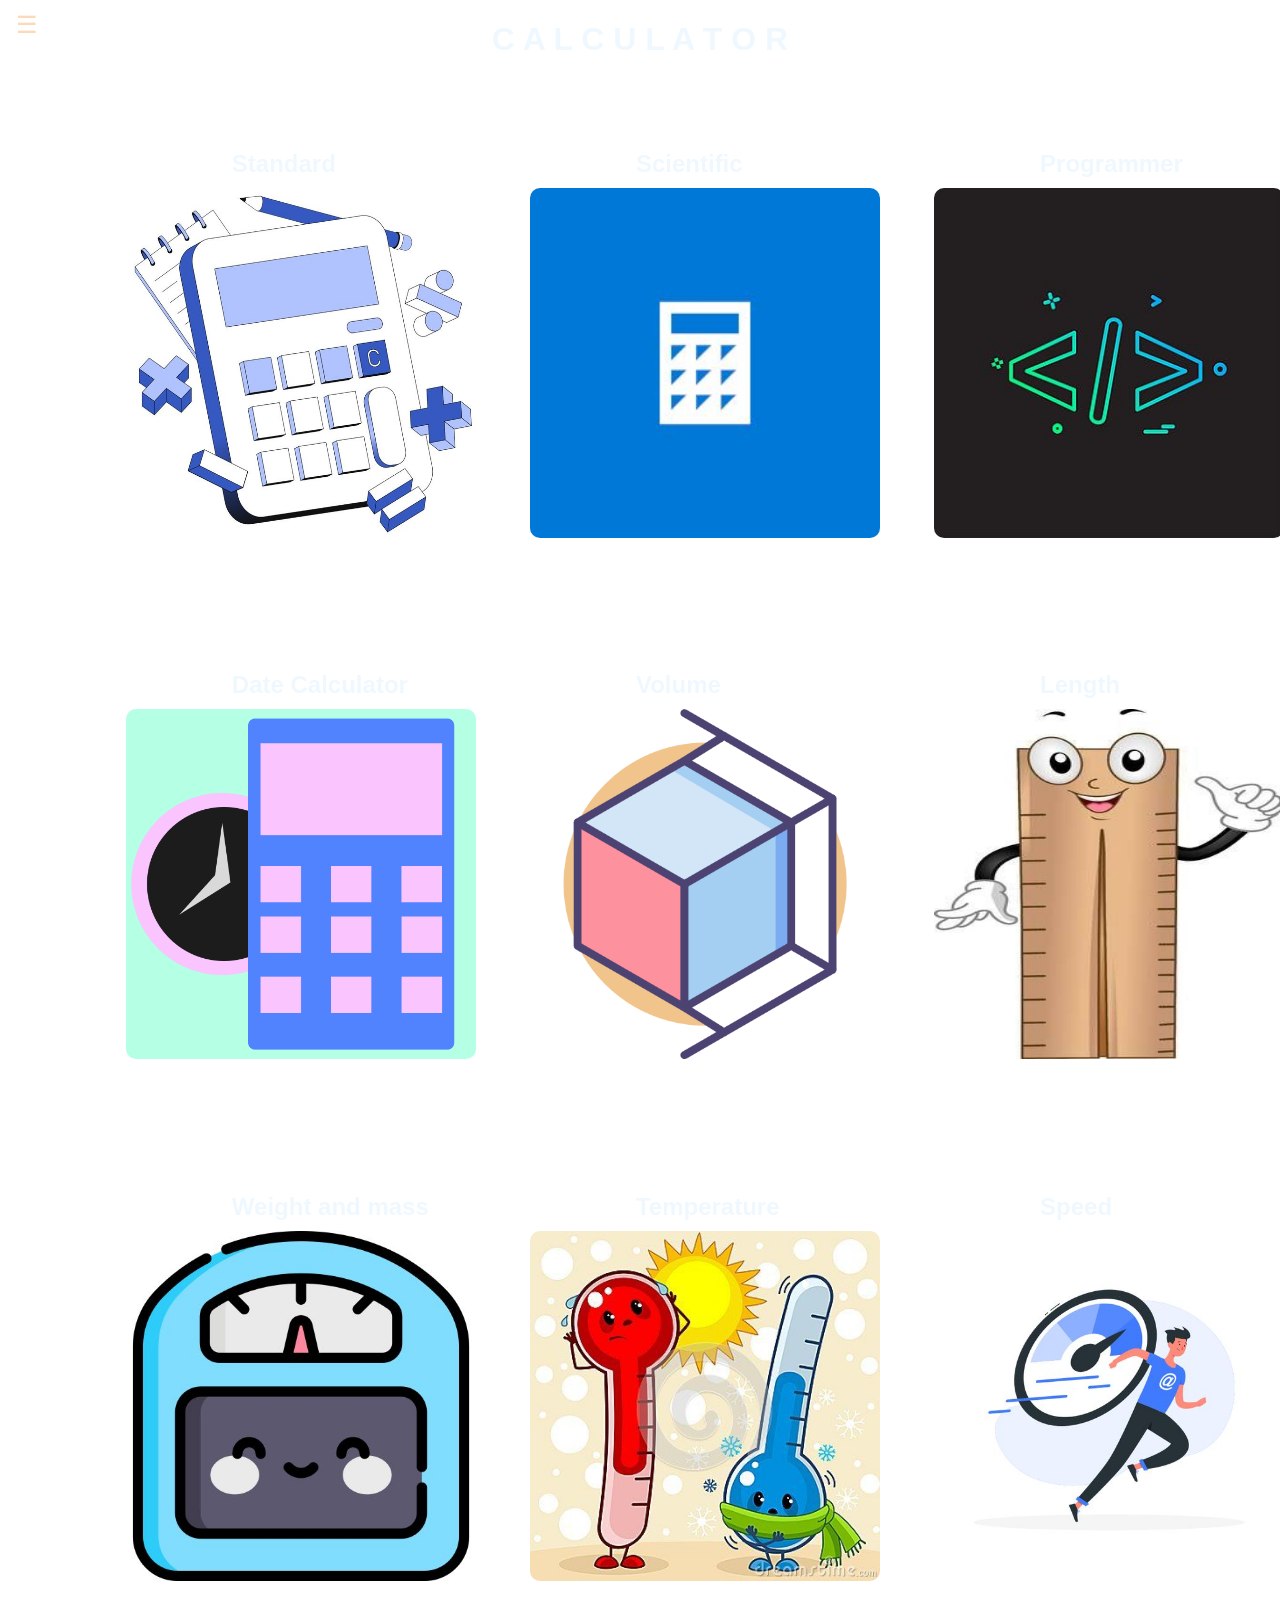
<file: index.html>
<!DOCTYPE html>
<html lang="en">
<head>
    <meta charset="UTF-8">
    <meta name="viewport" content="width=device-width, initial-scale=1.0">
    <title>Sliding Dashboard</title>
    <link rel="stylesheet" href="Style.css">
</head>
<body>
    <h1 class="Head1">
        <center>
            <span id="C" class="bright-letter">C</span>
            <span id="A" class="bright-letter">A</span>
            <span id="L1" class="bright-letter">L</span>
            <span id="C2" class="bright-letter">C</span>
            <span id="U" class="bright-letter">U</span>
            <span id="L2" class="bright-letter">L</span>
            <span id="A2" class="bright-letter">A</span>
            <span id="T" class="bright-letter">T</span>
            <span id="O" class="bright-letter">O</span>
            <span id="R" class="bright-letter">R</span>
        </center>
    </h1>
    <div class="dashboard">
        <button class="toggle-btn" onclick="toggleDashboard()">☰</button>
        <div class="sidebar" id="sidebar">
            <br><br><br>
            <h2>Calculator</h2>
            <a href="#">Standard</a>
            <a href="#">Scientific</a>
            <a href="#">Programmer</a>
            <a href="#">Date Calculator</a>
            <h2>Converter</h2>
            <a href="#">Volume</a>
            <a href="#">Length</a>
            <a href="#">Weight and mass</a>
            <a href="#">Temperature</a>
            <a href="#">Speed</a>
            <hr>
            <a class="help" href="#">Help</a>
        </div>
        <div class="content">
            <br><br><br>
            <div class="container">
                <h2>Standard</h2>
                <a href="standard-calculator.html"><img src="StandardCalculator.jpg" alt=""></a>
            </div>
            <div class="container">
                <h2>Scientific</h2>
                <a href="Scientific-calculator.html"><img src="Scientific-Calculator.jpg" alt=""></a>
            </div>
            <div class="container">
                <h2>Programmer</h2>
                <a href="Program-calculator.html"><img src="Program-calculator.jpg" alt=""></a>
            </div>
            <div class="container">
                <h2>Date Calculator</h2>
                <a href="Date-calculator.html"><img src="Group 11.png" alt=""></a>
            </div>
            <div class="container">
                <h2>Volume</h2>
                <a href="volume-measurement.html"><img src="volume-measurement.png" alt=""></a>
            </div>
            <div class="container">
                <h2>Length</h2>
                <a href="length.html"><img src="le.jpg" alt=""></a>
            </div>
            <div class="container">
                <h2>Weight and mass</h2>
                <a href="weight.html"><img src="wieght.jpg" alt=""></a>
            </div>
            <div class="container">
                <h2>Temperature</h2>
                <a href="temperature.html"><img src="temp.jpg" alt="temp"></a>
            </div>
            <div class="container">
                <h2>Speed</h2>
                <a href="speed.html"><img src="speed.jpeg" alt="speed"></a>
            </div>
        </div>
    </div>
    <script src="Script.js"></script>
</body>
</html>
</file>
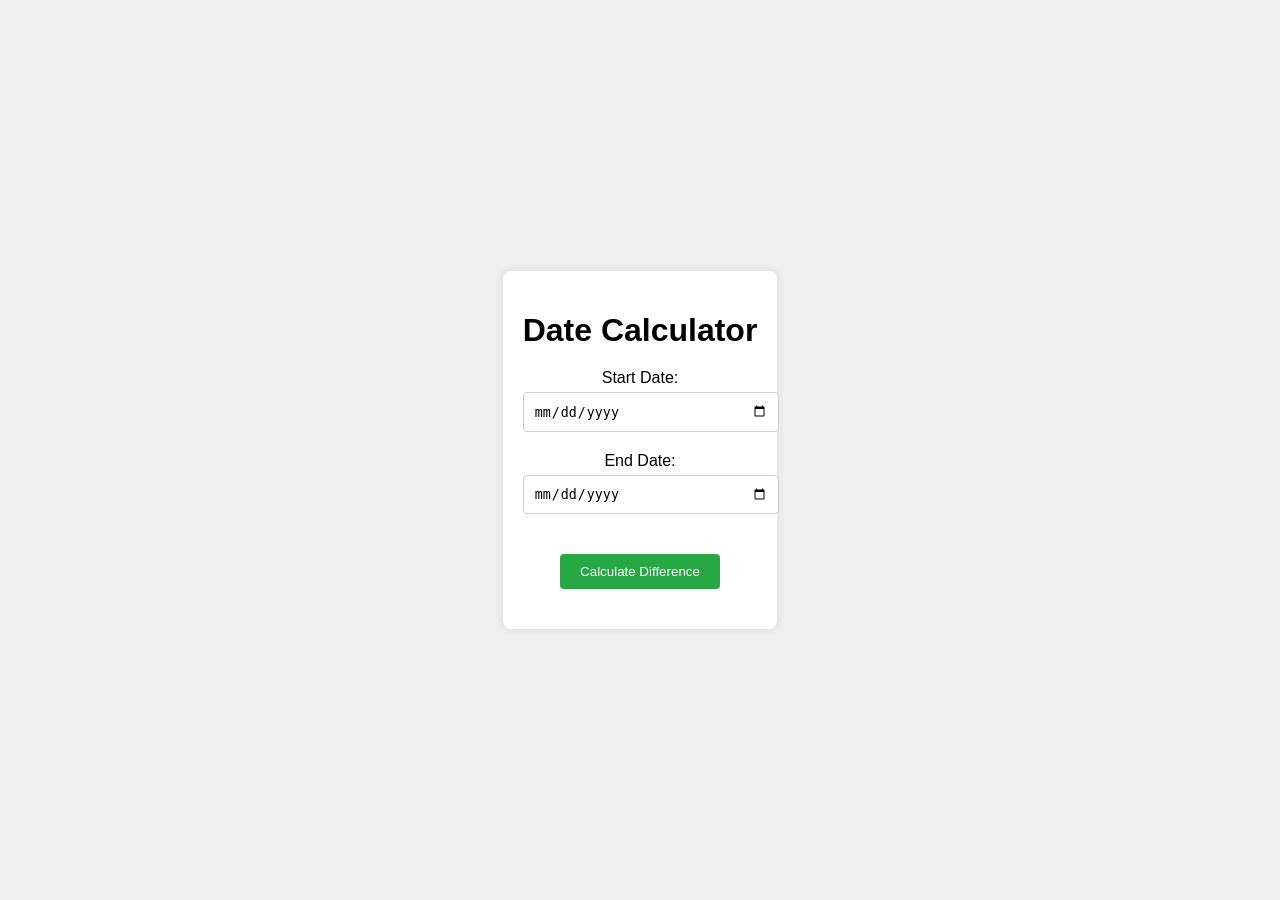
<file: Date-calculator.html>
<!DOCTYPE html>
<html lang="en">
<head>
    <meta charset="UTF-8">
    <meta name="viewport" content="width=device-width, initial-scale=1.0">
    <title>Date Calculator</title>
    <style>
        body {
            font-family: Arial, sans-serif;
            background-color: #f0f0f0;
            display: flex;
            justify-content: center;
            align-items: center;
            height: 100vh;
            margin: 0;
        }

        .container {
            background-color: white;
            padding: 20px;
            border-radius: 8px;
            box-shadow: 0 0 10px rgba(0, 0, 0, 0.1);
            text-align: center;
        }

        h1 {
            margin-bottom: 20px;
        }

        .date-inputs {
            margin-bottom: 20px;
        }

        label {
            display: block;
            margin-bottom: 5px;
        }

        input[type="date"] {
            padding: 10px;
            margin-bottom: 20px;
            width: 100%;
            border: 1px solid #ccc;
            border-radius: 4px;
        }

        button {
            padding: 10px 20px;
            background-color: #28a745;
            color: white;
            border: none;
            border-radius: 4px;
            cursor: pointer;
        }

        button:hover {
            background-color: #218838;
        }

        p {
            margin-top: 20px;
            font-size: 1.2em;
        }
    </style>
</head>
<body>
    <div class="container">
        <h1>Date Calculator</h1>
        <div class="date-inputs">
            <label for="date1">Start Date:</label>
            <input type="date" id="date1">
            
            <label for="date2">End Date:</label>
            <input type="date" id="date2">
        </div>
        <button onclick="calculateDifference()">Calculate Difference</button>
        <p id="result"></p>
    </div>

    <script>
        function calculateDifference() {
            const date1 = new Date(document.getElementById('date1').value);
            const date2 = new Date(document.getElementById('date2').value);

            if (!date1 || !date2) {
                alert("Please select both dates");
                return;
            }

            const timeDifference = date2.getTime() - date1.getTime();
            const dayDifference = timeDifference / (1000 * 3600 * 24);

            document.getElementById('result').textContent = `Difference: ${dayDifference} days`;
        }
    </script>
</body>
</html>
</file>
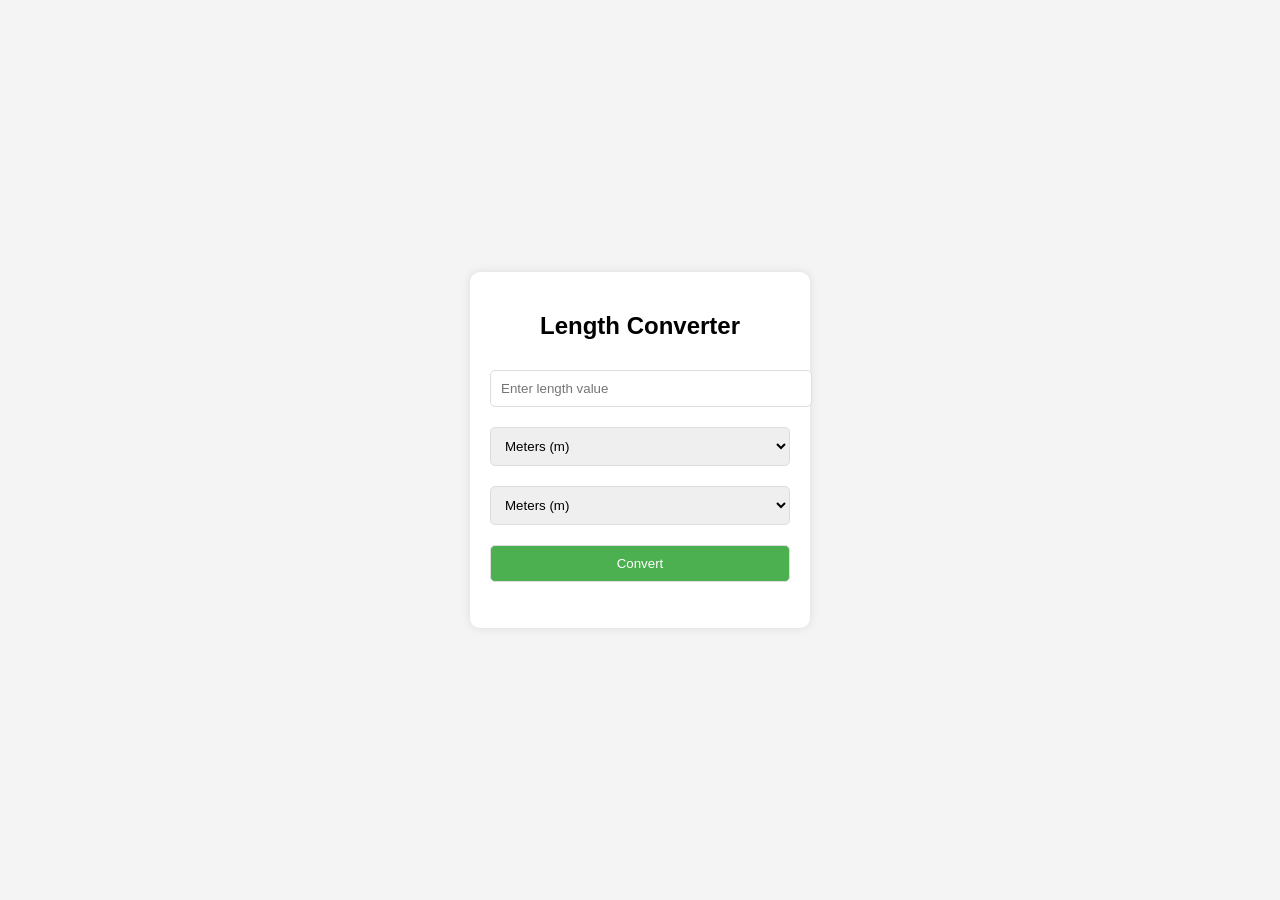
<file: length.html>
<!DOCTYPE html>
<html lang="en">
<head>
    <meta charset="UTF-8">
    <meta name="viewport" content="width=device-width, initial-scale=1.0">
    <title>Length Converter</title>
    <style>
        body {
            font-family: Arial, sans-serif;
            background-color: #f4f4f4;
            display: flex;
            justify-content: center;
            align-items: center;
            height: 100vh;
            margin: 0;
        }
        .converter {
            background-color: #fff;
            padding: 20px;
            border-radius: 10px;
            box-shadow: 0 0 10px rgba(0, 0, 0, 0.1);
            width: 300px;
            text-align: center;
        }
        input, select, button {
            margin: 10px 0;
            padding: 10px;
            width: 100%;
            border: 1px solid #ddd;
            border-radius: 5px;
        }
        button {
            background-color: #4CAF50;
            color: white;
            cursor: pointer;
        }
        button:hover {
            background-color: #45a049;
        }
    </style>
</head>
<body>

<div class="converter">
    <h2>Length Converter</h2>
    <input type="number" id="value" placeholder="Enter length value">
    <select id="fromUnit">
        <option value="m">Meters (m)</option>
        <option value="km">Kilometers (km)</option>
        <option value="cm">Centimeters (cm)</option>
        <option value="mm">Millimeters (mm)</option>
        <option value="mi">Miles (mi)</option>
        <option value="yd">Yards (yd)</option>
        <option value="ft">Feet (ft)</option>
        <option value="in">Inches (in)</option>
    </select>
    <select id="toUnit">
        <option value="m">Meters (m)</option>
        <option value="km">Kilometers (km)</option>
        <option value="cm">Centimeters (cm)</option>
        <option value="mm">Millimeters (mm)</option>
        <option value="mi">Miles (mi)</option>
        <option value="yd">Yards (yd)</option>
        <option value="ft">Feet (ft)</option>
        <option value="in">Inches (in)</option>
    </select>
    <button onclick="convertLength()">Convert</button>
    <p id="result"></p>
</div>

<script>
    function convertLength() {
    const value = parseFloat(document.getElementById('value').value);
    const fromUnit = document.getElementById('fromUnit').value;
    const toUnit = document.getElementById('toUnit').value;

    if (isNaN(value)) {
        document.getElementById('result').innerText = 'Please enter a valid number';
        return;
    }

    let result;

    // Convert the input value to meters (m)
    switch (fromUnit) {
        case 'm':
            result = value;
            break;
        case 'km':
            result = value * 1000;
            break;
        case 'cm':
            result = value / 100;
            break;
        case 'mm':
            result = value / 1000;
            break;
        case 'mi':
            result = value * 1609.34;
            break;
        case 'yd':
            result = value * 0.9144;
            break;
        case 'ft':
            result = value * 0.3048;
            break;
        case 'in':
            result = value * 0.0254;
            break;
    }

    // Convert the value from meters (m) to the target unit
    switch (toUnit) {
        case 'm':
            break; // already in meters
        case 'km':
            result /= 1000;
            break;
        case 'cm':
            result *= 100;
            break;
        case 'mm':
            result *= 1000;
            break;
        case 'mi':
            result /= 1609.34;
            break;
        case 'yd':
            result /= 0.9144;
            break;
        case 'ft':
            result /= 0.3048;
            break;
        case 'in':
            result /= 0.0254;
            break;
    }

    document.getElementById('result').innerText = `${value} ${fromUnit} is equal to ${result.toFixed(4)} ${toUnit}`;
}

</script>

</body>
</html>
</file>
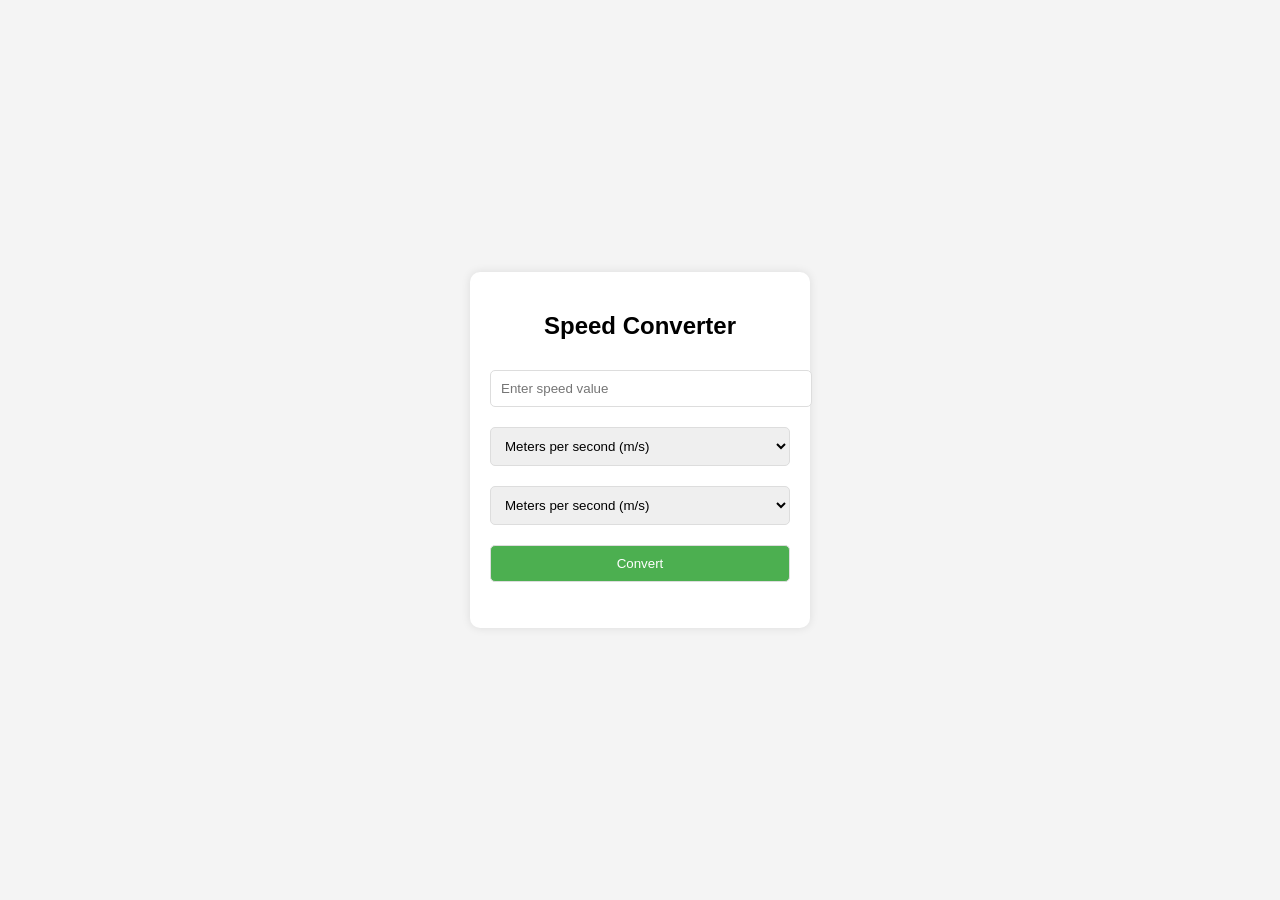
<file: speed.html>
<!DOCTYPE html>
<html lang="en">
<head>
    <meta charset="UTF-8">
    <meta name="viewport" content="width=device-width, initial-scale=1.0">
    <title>Speed Converter</title>
    <style>
        body {
            font-family: Arial, sans-serif;
            background-color: #f4f4f4;
            display: flex;
            justify-content: center;
            align-items: center;
            height: 100vh;
            margin: 0;
        }
        .converter {
            background-color: #fff;
            padding: 20px;
            border-radius: 10px;
            box-shadow: 0 0 10px rgba(0, 0, 0, 0.1);
            width: 300px;
            text-align: center;
        }
        input, select, button {
            margin: 10px 0;
            padding: 10px;
            width: 100%;
            border: 1px solid #ddd;
            border-radius: 5px;
        }
        button {
            background-color: #4CAF50;
            color: white;
            cursor: pointer;
        }
        button:hover {
            background-color: #45a049;
        }
    </style>
</head>
<body>

<div class="converter">
    <h2>Speed Converter</h2>
    <input type="number" id="value" placeholder="Enter speed value">
    <select id="fromUnit">
        <option value="mps">Meters per second (m/s)</option>
        <option value="kph">Kilometers per hour (km/h)</option>
        <option value="mph">Miles per hour (mph)</option>
        <option value="fps">Feet per second (ft/s)</option>
    </select>
    <select id="toUnit">
        <option value="mps">Meters per second (m/s)</option>
        <option value="kph">Kilometers per hour (km/h)</option>
        <option value="mph">Miles per hour (mph)</option>
        <option value="fps">Feet per second (ft/s)</option>
    </select>
    <button onclick="convertSpeed()">Convert</button>
    <p id="result"></p>
</div>

<script>
    function convertSpeed() {
    const value = parseFloat(document.getElementById('value').value);
    const fromUnit = document.getElementById('fromUnit').value;
    const toUnit = document.getElementById('toUnit').value;

    if (isNaN(value)) {
        document.getElementById('result').innerText = 'Please enter a valid number';
        return;
    }

    let result;

    // Convert the input value to meters per second (mps)
    switch (fromUnit) {
        case 'mps':
            result = value;
            break;
        case 'kph':
            result = value / 3.6;
            break;
        case 'mph':
            result = value * 0.44704;
            break;
        case 'fps':
            result = value * 0.3048;
            break;
    }

    // Convert the value from meters per second (mps) to the target unit
    switch (toUnit) {
        case 'mps':
            break; // already in mps
        case 'kph':
            result *= 3.6;
            break;
        case 'mph':
            result /= 0.44704;
            break;
        case 'fps':
            result /= 0.3048;
            break;
    }

    document.getElementById('result').innerText = `${value} ${fromUnit} is equal to ${result.toFixed(4)} ${toUnit}`;
}

</script>

</body>
</html>
</file>
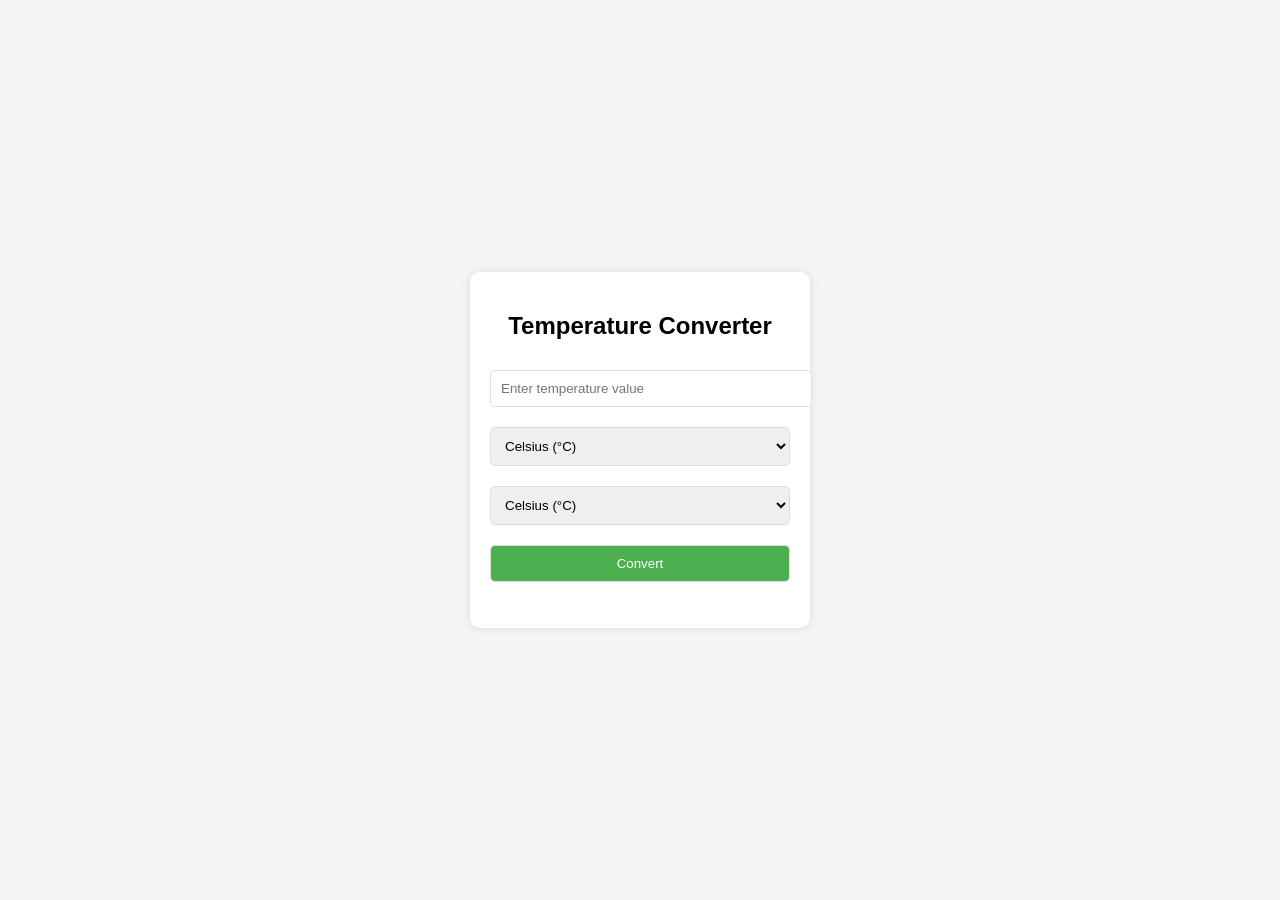
<file: temperature.html>
<!DOCTYPE html>
<html lang="en">
<head>
    <meta charset="UTF-8">
    <meta name="viewport" content="width=device-width, initial-scale=1.0">
    <title>Temperature Converter</title>
    <style>
        body {
            font-family: Arial, sans-serif;
            background-color: #f4f4f4;
            display: flex;
            justify-content: center;
            align-items: center;
            height: 100vh;
            margin: 0;
        }
        .converter {
            background-color: #fff;
            padding: 20px;
            border-radius: 10px;
            box-shadow: 0 0 10px rgba(0, 0, 0, 0.1);
            width: 300px;
            text-align: center;
        }
        input, select, button {
            margin: 10px 0;
            padding: 10px;
            width: 100%;
            border: 1px solid #ddd;
            border-radius: 5px;
        }
        button {
            background-color: #4CAF50;
            color: white;
            cursor: pointer;
        }
        button:hover {
            background-color: #45a049;
        }
    </style>
</head>
<body>

<div class="converter">
    <h2>Temperature Converter</h2>
    <input type="number" id="value" placeholder="Enter temperature value">
    <select id="fromUnit">
        <option value="C">Celsius (°C)</option>
        <option value="F">Fahrenheit (°F)</option>
        <option value="K">Kelvin (K)</option>
    </select>
    <select id="toUnit">
        <option value="C">Celsius (°C)</option>
        <option value="F">Fahrenheit (°F)</option>
        <option value="K">Kelvin (K)</option>
    </select>
    <button onclick="convertTemperature()">Convert</button>
    <p id="result"></p>
</div>

<script>
    function convertTemperature() {
    const value = parseFloat(document.getElementById('value').value);
    const fromUnit = document.getElementById('fromUnit').value;
    const toUnit = document.getElementById('toUnit').value;

    if (isNaN(value)) {
        document.getElementById('result').innerText = 'Please enter a valid number';
        return;
    }

    let result;

    if (fromUnit === toUnit) {
        result = value;
    } else if (fromUnit === 'C' && toUnit === 'F') {
        result = (value * 9/5) + 32;
    } else if (fromUnit === 'C' && toUnit === 'K') {
        result = value + 273.15;
    } else if (fromUnit === 'F' && toUnit === 'C') {
        result = (value - 32) * 5/9;
    } else if (fromUnit === 'F' && toUnit === 'K') {
        result = (value - 32) * 5/9 + 273.15;
    } else if (fromUnit === 'K' && toUnit === 'C') {
        result = value - 273.15;
    } else if (fromUnit === 'K' && toUnit === 'F') {
        result = (value - 273.15) * 9/5 + 32;
    }

    document.getElementById('result').innerText = `${value}°${fromUnit} is equal to ${result.toFixed(2)}°${toUnit}`;
}

</script>

</body>
</html>
</file>
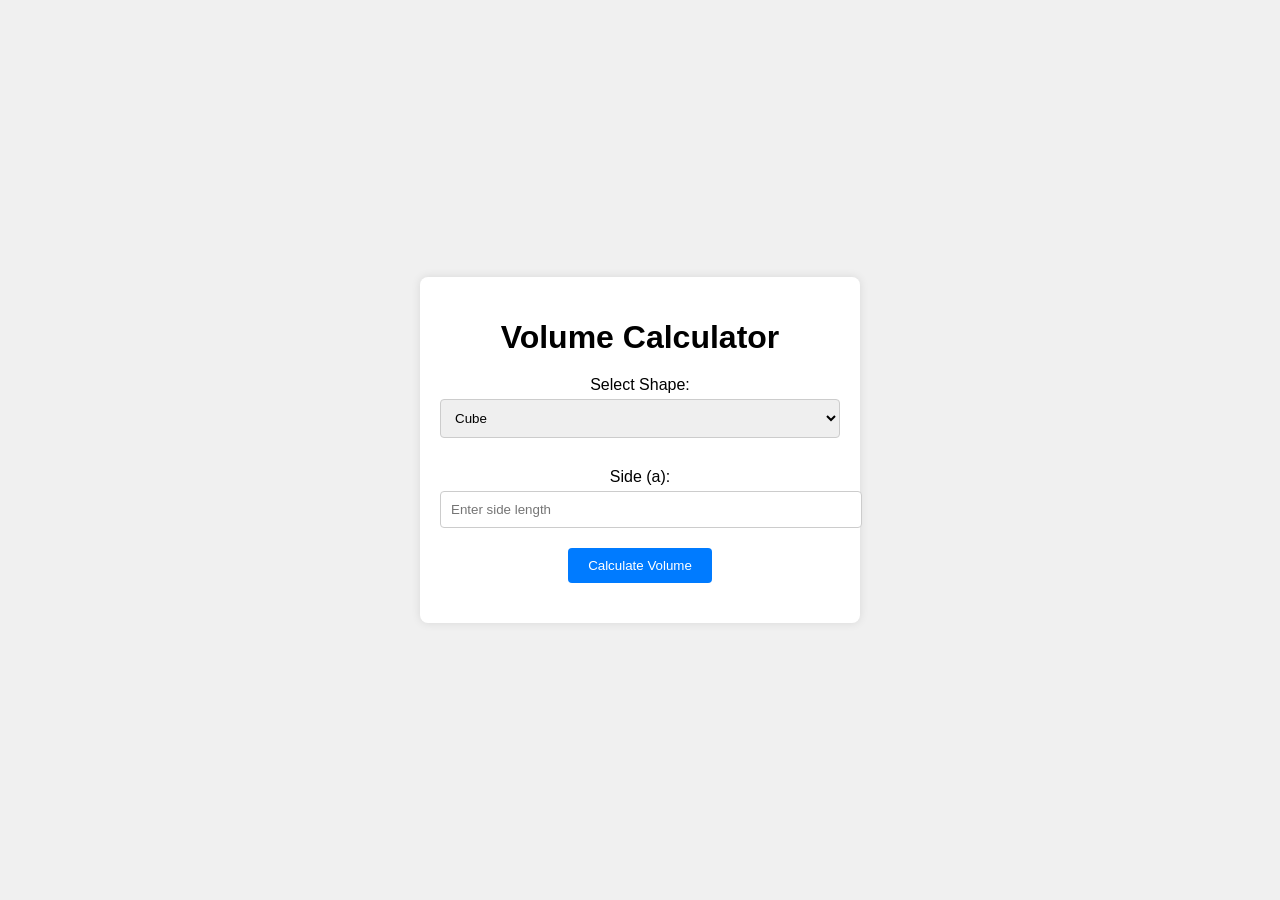
<file: volume-measurement.html>
<!DOCTYPE html>
<html lang="en">
<head>
    <meta charset="UTF-8">
    <meta name="viewport" content="width=device-width, initial-scale=1.0">
    <title>Volume Measurement Calculator</title>
    <style>
        body {
            font-family: Arial, sans-serif;
            background-color: #f0f0f0;
            display: flex;
            justify-content: center;
            align-items: center;
            height: 100vh;
            margin: 0;
        }

        .container {
            background-color: white;
            padding: 20px;
            border-radius: 8px;
            box-shadow: 0 0 10px rgba(0, 0, 0, 0.1);
            text-align: center;
            max-width: 400px;
            width: 100%;
        }

        h1 {
            margin-bottom: 20px;
        }

        label {
            display: block;
            margin: 10px 0 5px;
        }

        input[type="number"], select {
            padding: 10px;
            margin-bottom: 20px;
            width: 100%;
            border: 1px solid #ccc;
            border-radius: 4px;
        }

        button {
            padding: 10px 20px;
            background-color: #007bff;
            color: white;
            border: none;
            border-radius: 4px;
            cursor: pointer;
        }

        button:hover {
            background-color: #0056b3;
        }

        p {
            margin-top: 20px;
            font-size: 1.2em;
        }
    </style>
</head>
<body>
    <div class="container">
        <h1>Volume Calculator</h1>
        
        <label for="shape">Select Shape:</label>
        <select id="shape" onchange="updateInputs()">
            <option value="cube">Cube</option>
            <option value="cuboid">Cuboid</option>
            <option value="cylinder">Cylinder</option>
            <option value="sphere">Sphere</option>
        </select>

        <div id="inputs">
            <!-- Dynamic Inputs will be placed here based on the selected shape -->
        </div>

        <button onclick="calculateVolume()">Calculate Volume</button>
        <p id="result"></p>
    </div>

    <script>
        function updateInputs() {
            const shape = document.getElementById('shape').value;
            const inputsDiv = document.getElementById('inputs');
            inputsDiv.innerHTML = '';

            if (shape === 'cube') {
                inputsDiv.innerHTML = `
                    <label for="side">Side (a):</label>
                    <input type="number" id="side" placeholder="Enter side length">
                `;
            } else if (shape === 'cuboid') {
                inputsDiv.innerHTML = `
                    <label for="length">Length (l):</label>
                    <input type="number" id="length" placeholder="Enter length">
                    <label for="width">Width (w):</label>
                    <input type="number" id="width" placeholder="Enter width">
                    <label for="height">Height (h):</label>
                    <input type="number" id="height" placeholder="Enter height">
                `;
            } else if (shape === 'cylinder') {
                inputsDiv.innerHTML = `
                    <label for="radius">Radius (r):</label>
                    <input type="number" id="radius" placeholder="Enter radius">
                    <label for="height">Height (h):</label>
                    <input type="number" id="height" placeholder="Enter height">
                `;
            } else if (shape === 'sphere') {
                inputsDiv.innerHTML = `
                    <label for="radius">Radius (r):</label>
                    <input type="number" id="radius" placeholder="Enter radius">
                `;
            }
        }

        function calculateVolume() {
            const shape = document.getElementById('shape').value;
            let volume = 0;

            if (shape === 'cube') {
                const side = parseFloat(document.getElementById('side').value);
                volume = Math.pow(side, 3);
            } else if (shape === 'cuboid') {
                const length = parseFloat(document.getElementById('length').value);
                const width = parseFloat(document.getElementById('width').value);
                const height = parseFloat(document.getElementById('height').value);
                volume = length * width * height;
            } else if (shape === 'cylinder') {
                const radius = parseFloat(document.getElementById('radius').value);
                const height = parseFloat(document.getElementById('height').value);
                volume = Math.PI * Math.pow(radius, 2) * height;
            } else if (shape === 'sphere') {
                const radius = parseFloat(document.getElementById('radius').value);
                volume = (4/3) * Math.PI * Math.pow(radius, 3);
            }

            document.getElementById('result').textContent = `Volume: ${volume.toFixed(2)} cubic units`;
        }

        // Initialize inputs for the default shape (cube)
        updateInputs();
    </script>
</body>
</html>
</file>
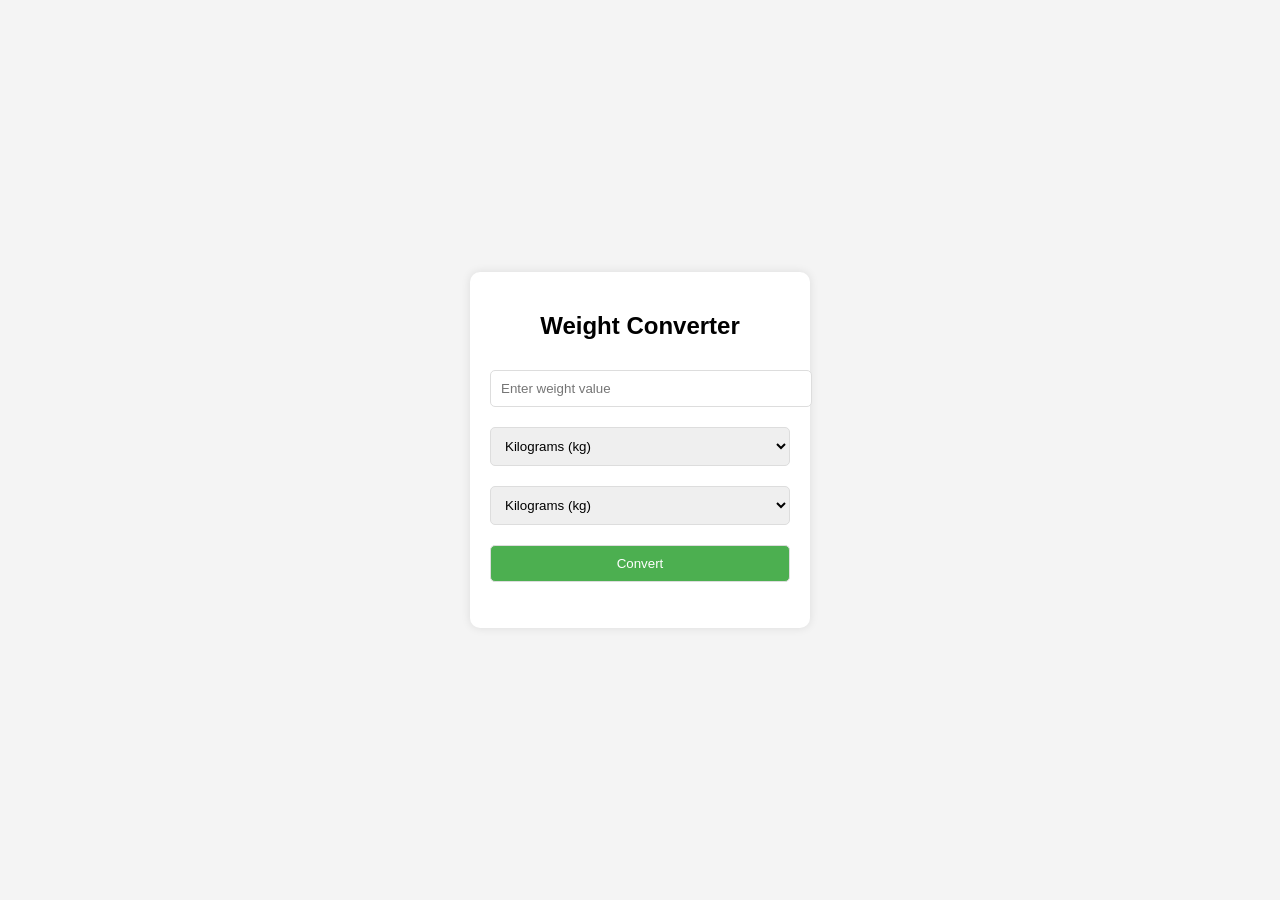
<file: weight.html>
<!DOCTYPE html>
<html lang="en">
<head>
    <meta charset="UTF-8">
    <meta name="viewport" content="width=device-width, initial-scale=1.0">
    <title>Weight Converter</title>
    <style>
        body {
            font-family: Arial, sans-serif;
            background-color: #f4f4f4;
            display: flex;
            justify-content: center;
            align-items: center;
            height: 100vh;
            margin: 0;
        }
        .converter {
            background-color: #fff;
            padding: 20px;
            border-radius: 10px;
            box-shadow: 0 0 10px rgba(0, 0, 0, 0.1);
            width: 300px;
            text-align: center;
        }
        input, select, button {
            margin: 10px 0;
            padding: 10px;
            width: 100%;
            border: 1px solid #ddd;
            border-radius: 5px;
        }
        button {
            background-color: #4CAF50;
            color: white;
            cursor: pointer;
        }
        button:hover {
            background-color: #45a049;
        }
    </style>
</head>
<body>

<div class="converter">
    <h2>Weight Converter</h2>
    <input type="number" id="value" placeholder="Enter weight value">
    <select id="fromUnit">
        <option value="kg">Kilograms (kg)</option>
        <option value="g">Grams (g)</option>
        <option value="lb">Pounds (lb)</option>
        <option value="oz">Ounces (oz)</option>
    </select>
    <select id="toUnit">
        <option value="kg">Kilograms (kg)</option>
        <option value="g">Grams (g)</option>
        <option value="lb">Pounds (lb)</option>
        <option value="oz">Ounces (oz)</option>
    </select>
    <button onclick="convertWeight()">Convert</button>
    <p id="result"></p>
</div>
<script>
    function convertWeight() {
    const value = parseFloat(document.getElementById('value').value);
    const fromUnit = document.getElementById('fromUnit').value;
    const toUnit = document.getElementById('toUnit').value;

    if (isNaN(value)) {
        document.getElementById('result').innerText = 'Please enter a valid number';
        return;
    }
    const units = {
        'kg': 1.0,       // 1 kg = 1 kg
        'g': 1000.0,     // 1 kg = 1000 g
        'lb': 2.20462,   // 1 kg = 2.20462 lb
        'oz': 35.274     // 1 kg = 35.274 oz
    };
    const valueInKg = value / units[fromUnit];
    const result = valueInKg * units[toUnit];

    document.getElementById('result').innerText = `${value} ${fromUnit} is equal to ${result.toFixed(4)} ${toUnit}`;
}
</script>
</body>
</html>
</file>
<file: Style.css>
body {
    font-family: Arial, sans-serif;
    margin: 0;
    padding: 0;
    overflow-x: hidden;
    background-image: url("https://media.gettyimages.com/id/1620065544/vector/abstract-blurred-gradient-fluid-vector-background-design-wallpaper-template-with-dynamic.jpg?s=612x612&w=0&k=20&c=Js5k3EpF07m_xYltoEjLQ_znQT2D8OClVCq4mtP6xlI=");
    background-size:cover;
    background-repeat: no-repeat;
    background-attachment: fixed;
  }


.dashboard {
    display: flex;
}

.sidebar {
    width: 250px;
    height: 100vh;
    background-color: #292c35;
    position: fixed;
    top: 0;
    left: -250px;
    transition: 0.3s;
    display: flex;
    flex-direction: column;
}

.sidebar a {
    padding: 15px;
    text-decoration: none;
    font-size: 18px;
    color: white;
    display: block;
    transition: 0.3s;
}

.sidebar a:hover {
    background-color: #575757;
}

.sidebar h2 {
    color: white;
}

a.help {
    position: fixed;
    top: 90%;
}

.content {
    margin-left: 0;
    padding: 16px;
    transition: margin-left 0.3s;
    flex-grow: 1;
}

.toggle-btn {
    position: fixed;
    left: 10px;
    top: 10px;
    font-size: 24px;
    background: none;
    border: none;
    color: #FCD9B8;
    cursor: pointer;
    z-index: 1000;
}

@keyframes toggle-btn-animation {
    0% {font-size: 24px;}
    50%{font-size: 30px;}
    100%{font-size: 24px;}
}

.toggle-btn:hover {
    animation: toggle-btn-animation 1s normal;
}

.Head1 {
    color: aliceblue;
}

.container {
    width: 200px;
    height: 200px;
    display: inline-block;
    border: 5px whitesmoke;
    left: 80px;
    position: relative;
    z-index: 1;
    padding: 7%;
    margin: 1%;
}

.container img {
    height: 350px;
    width: 350px;
    position: relative;
    bottom: 130px;
    right: 70px;
    border-radius: 10px;
    transition: transform 0.3s;
}

.container img:hover {
    transform: scale(1.04); /* Adjust the scale factor as needed */
}

.container h2 {
    position: relative;
    bottom: 60%;
    left: 18%;
    color: aliceblue;
}

.sidebar {
    overflow-y: auto; /* Enable vertical scrolling */
}

hr {
    width: 240px;
}

.bright-letter {
    transition: color 0.3s, text-shadow 0.3s;
}

#C:hover, #A:hover, #L1:hover, #C2:hover, #U:hover, #L2:hover, #A2:hover, #T:hover, #O:hover, #R:hover {
    transition: color 0.3s, text-shadow 0.3s;
}

#C:hover {
    color: violet;
    text-shadow: 2px 2px 10px violet, 0 0 20px violet;
}

#A:hover {
    color: indigo;
    text-shadow: 2px 2px 10px indigo, 0 0 20px indigo;
}

#L1:hover {
    color: blue;
    text-shadow: 2px 2px 10px blue, 0 0 20px blue;
}

#C2:hover {
    color: green;
    text-shadow: 2px 2px 10px green, 0 0 20px green;
}

#U:hover {
    color: yellow;
    text-shadow: 2px 2px 10px rgba(255, 255, 0, 0.8), 0 0 20px rgba(255, 255, 0, 1);
}

#L2:hover {
    color: orange;
    text-shadow: 2px 2px 10px orange, 0 0 20px orange;
}

#A2:hover {
    color: red;
    text-shadow: 2px 2px 10px red, 0 0 20px red;
}

#T:hover {
    color: rgb(0, 145, 255);
    text-shadow: 2px 2px 10px rgba(0, 145, 255, 0.8), 0 0 20px rgba(0, 145, 255, 1);
}

#O:hover {
    color: rgb(32, 100, 0);
    text-shadow: 2px 2px 10px rgba(32, 100, 0, 0.8), 0 0 20px rgba(32, 100, 0, 1);
}

#R:hover {
    color: rgb(255, 150, 246);
    text-shadow: 2px 2px 10px rgba(255, 150, 246, 0.8), 0 0 20px rgba(255, 150, 246, 1);
}
</file>
